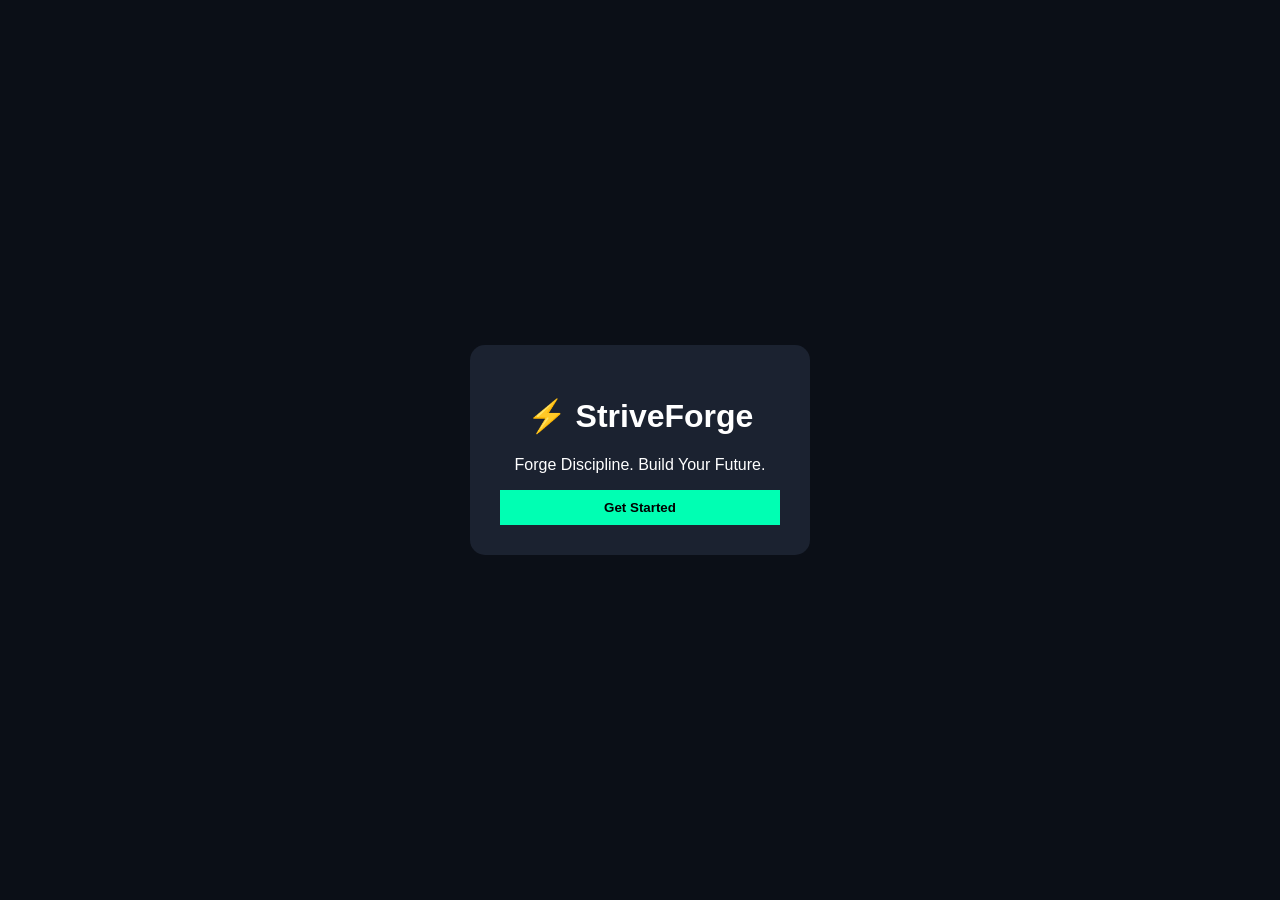
<file: index.html>
<!DOCTYPE html>
<html>
<head>
<title>StriveForge</title>
<link rel="stylesheet" href="style.css">
</head>

<body class="center">

<div class="card">
  <h1>⚡ StriveForge</h1>
  <p>Forge Discipline. Build Your Future.</p>

  <button onclick="goLogin()">Get Started</button>
</div>

<script>
function goLogin(){
  window.location.href = "login.html";
}
</script>

</body>
</html>
</file>
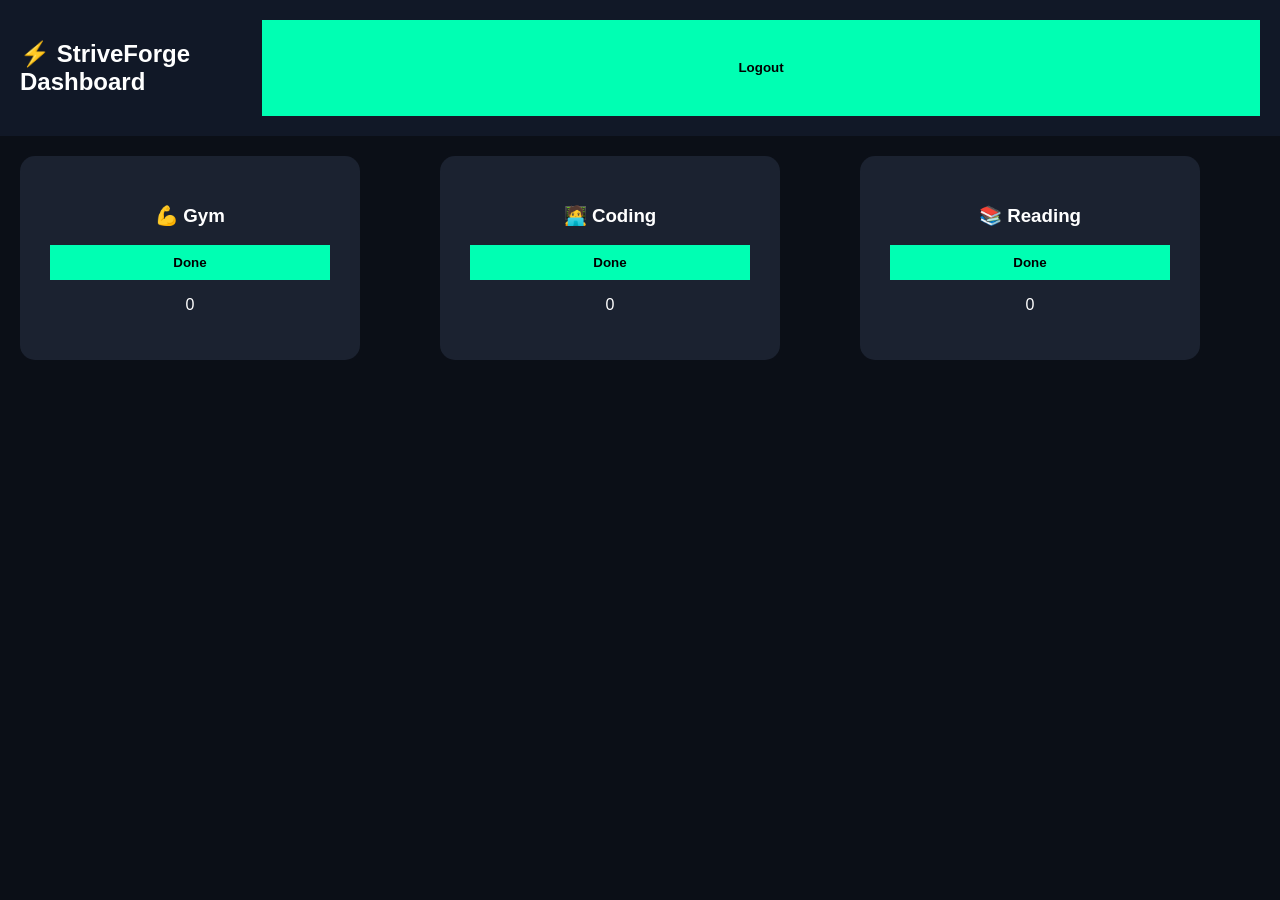
<file: dashboard.html>
<!DOCTYPE html>
<html>
<head>
<title>Dashboard</title>
<link rel="stylesheet" href="style.css">
</head>

<body>

<header>
  <h2>⚡ StriveForge Dashboard</h2>
  <button onclick="logout()">Logout</button>
</header>

<div class="container">

  <div class="card">
    <h3>💪 Gym</h3>
    <button onclick="add('gym')">Done</button>
    <p id="gym">0</p>
  </div>

  <div class="card">
    <h3>🧑‍💻 Coding</h3>
    <button onclick="add('code')">Done</button>
    <p id="code">0</p>
  </div>

  <div class="card">
    <h3>📚 Reading</h3>
    <button onclick="add('read')">Done</button>
    <p id="read">0</p>
  </div>

</div>

<script src="script.js"></script>
</body>
</html>
</file>
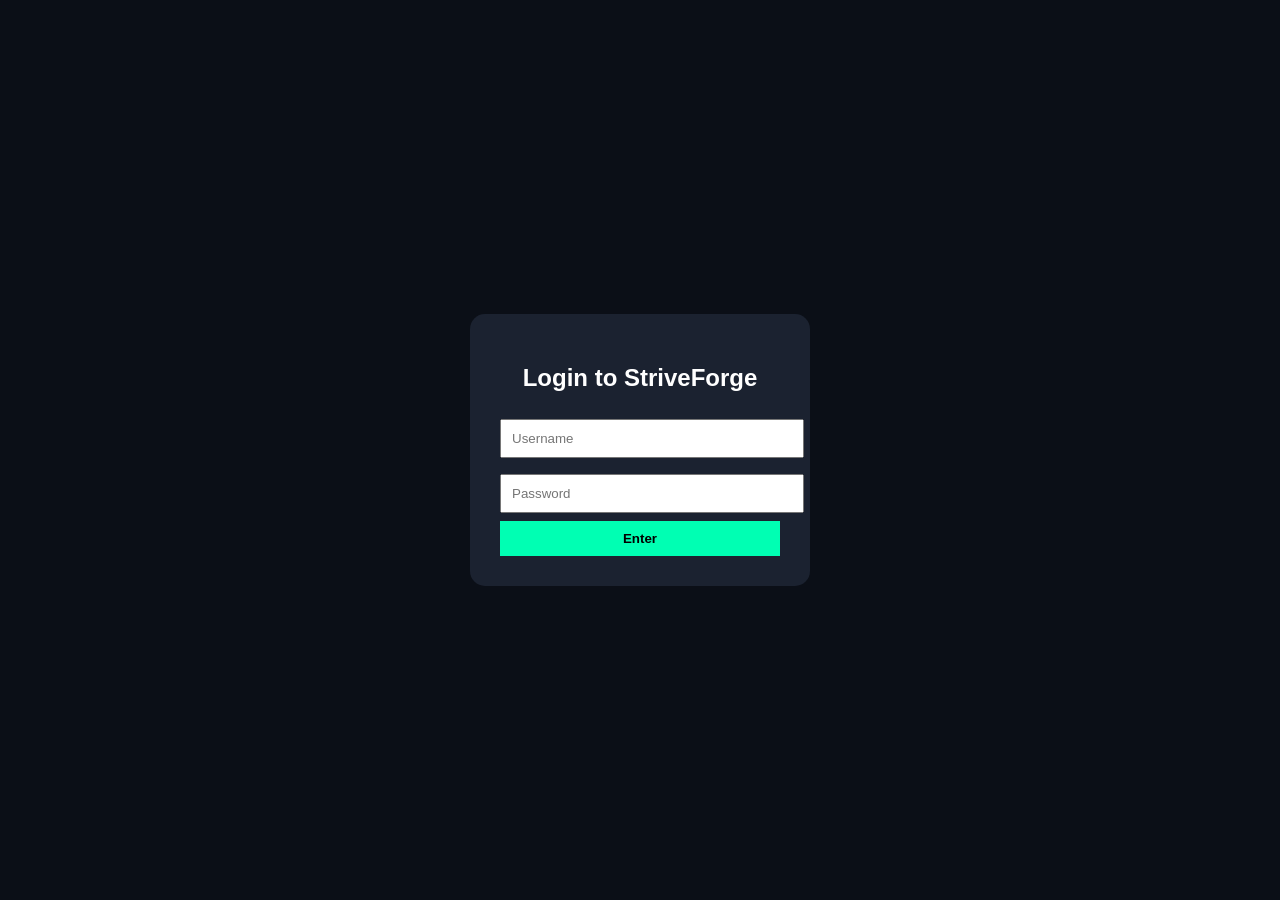
<file: login.html>
<!DOCTYPE html>
<html>
<head>
<title>Login</title>
<link rel="stylesheet" href="style.css">
</head>

<body class="center">

<div class="card">
  <h2>Login to StriveForge</h2>

  <input id="user" placeholder="Username">
  <input id="pass" type="password" placeholder="Password">

  <button onclick="login()">Enter</button>
</div>

<script src="script.js"></script>
</body>
</html>
</file>
<file: style.css>
body{
  margin:0;
  font-family:Arial;
  background:#0b0f17;
  color:white;
}

.center{
  display:flex;
  justify-content:center;
  align-items:center;
  height:100vh;
}

.card{
  background:#1b2230;
  padding:30px;
  border-radius:15px;
  text-align:center;
  width:280px;
}

input{
  width:100%;
  padding:10px;
  margin:8px 0;
}

button{
  padding:10px;
  background:#00ffb3;
  border:none;
  width:100%;
  cursor:pointer;
  font-weight:bold;
}

header{
  display:flex;
  justify-content:space-between;
  padding:20px;
  background:#111827;
}

.container{
  display:grid;
  grid-template-columns:repeat(3,1fr);
  gap:20px;
  padding:20px;
}
</file>
